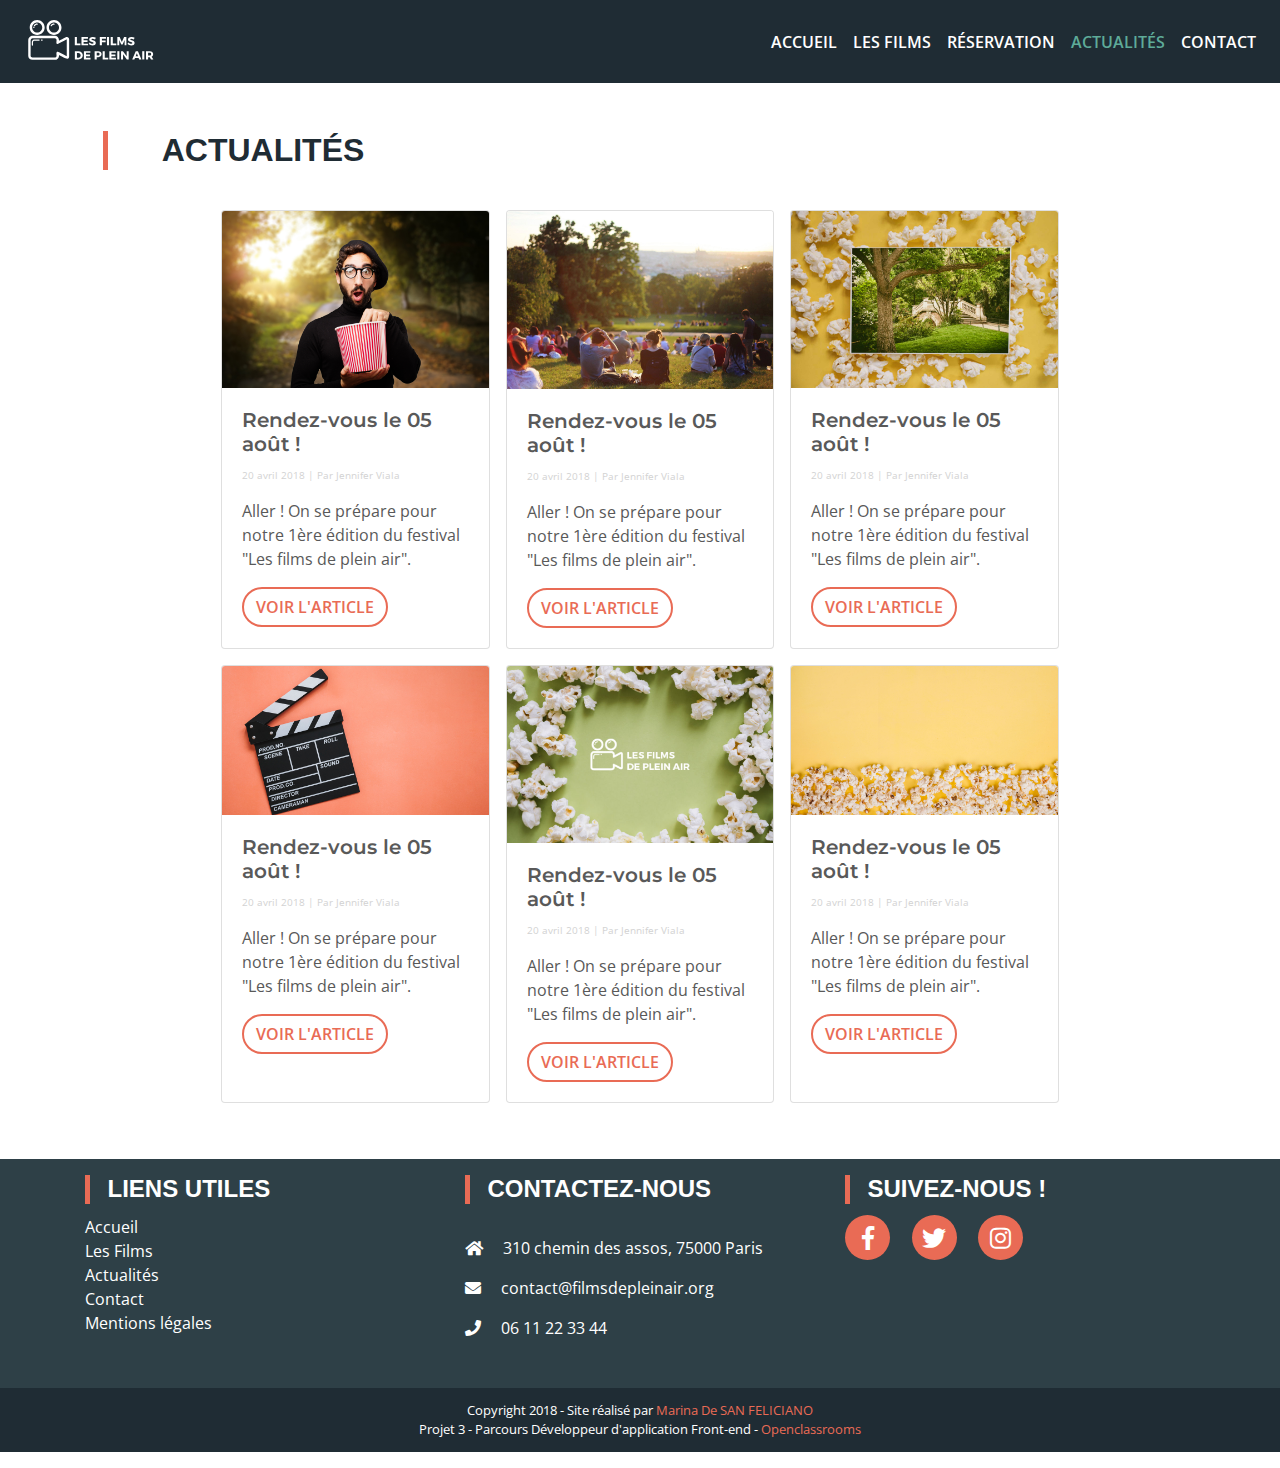
<file: blog.html>
<!DOCTYPE html>
<html>
<head>
	<title>Les films de plein air - Actualités</title>
	<!--Metatags-->
	<meta charset="utf-8">
	<meta name="viewport" content="width=device-width, initial-scale=1, shrink-to-fit=no">
	<meta name="description" content="Festival Les Films de Plein Air, du 05 au 08 août, festival du film consacré au film d'auteurs, à Paris, au Parc Monceau">
	
	<!--Open graph data-->
	<meta property="og:title" content="Festival Les Films de Plein Air"/>
	<meta property="og:type" content="website"/>
	<meta property="og:url" content="http://lesfilmsdepleinair.exiscom.fr/blog.html"/>
	<meta property="og:image" content="http://lesfilmsdepleinair.exiscom.fr/images/OG-festivalFilm.jpg"/>
	<meta property="og:description" content="Festival Les Films de Plein Air, du 05 au 08 août, festival du film consacré au film d'auteurs, à Paris, au Parc Monceau"/>
	
	<!-- Twitter Card data -->
	<meta name="twitter:card" content="summary">
	<meta name="twitter:site" content="@Marina_Exiscom">
	<meta name="twitter:title" content="Festival Les Films de Plein Air">
	<meta name="twitter:description" content="Festival Les Films de Plein Air, du 05 au 08 août, festival du film consacré au film d'auteurs, à Paris, au Parc Monceau">
	<meta name="twitter:creator" content="@Marina_Exiscom">
	<!-- Twitter Summary card images must be at least 200x200px -->
	<meta name="twitter:image" content="http://lesfilmsdepleinair.exiscom.fr/images/twitterSummarycard-festivalFilm.jpg">
	<!--fonts-->
	<link href="https://fonts.googleapis.com/css?family=Montserrat:400,700|Open+Sans:400,600,700" rel="stylesheet">
	<!--CSS-->
	<link rel="stylesheet" href="css/bootstrap.css">
	<!--<link rel="stylesheet" href="css/style.css">-->
	<link rel="stylesheet" href="css/stylescss.css">
	<link rel="stylesheet"  href="webfonts/fontawesome-all.css">
	


</head>
<body>

	<!--00.header-->
	<nav class="navbar sticky-top navbar-expand-lg navbar-dark maNav">
		<a class="navbar-brand" href="index.html">
			<img src="images/LogoLightFestivalFilmPleinAir.svg" width="150"/>
		</a>
		<button class="navbar-toggler" type="button" data-toggle="collapse" data-target="#navbarNavAltMarkup" aria-controls="navbarNavAltMarkup" aria-expanded="false" aria-label="Toggle navigation">
			<span class="navbar-toggler-icon"></span>
		</button>
		<div class="collapse navbar-collapse" id="navbarNavAltMarkup">
			<div class="navbar-nav ml-auto">
			<a class="nav-item nav-link " href="index.html">accueil <span class="sr-only">(current)</span></a>
			<a class="nav-item nav-link" href="films.html">Les Films</a>
			<a class="nav-item nav-link" href="index.html#booking">Réservation</a>
			<a href="blog.html" class="nav-item nav-link navLink active">Actualités</a>
			<a class="nav-item nav-link" href="contact.html">Contact</a>
			</div>
		</div>
	</nav>
	<!--end header-->
    <!--Blog-->
    <section class="container-fluid">
        <div class="container p-5">
            <div class="row">
                <h2>Actualités</h2>
            </div>
            <div class="row  justify-content-center">
                <div class="card m-2 px-0 col-12  col-md-4 col-lg-3" style="width: 18rem;">
                    <img class="card-img-top" src="images/03-actuAside.jpg" alt="Card image cap">
                    <div class="card-body">
                        <h5 class="card-title">Rendez-vous le 05 août !</h5>
                        <p class="infoBlog">20 avril 2018 | Par Jennifer Viala</p>
                        <p class="card-text">Aller ! On se prépare pour notre 1ère édition du festival "Les films de plein air".</p>
                        <a href="rendez-vous-le-05-aout.html" class="btn btn-custom">Voir l'article</a>
                    </div>
                </div>
                <div class="card m-2 px-0 col-12  col-md-4 col-lg-3" style="width: 18rem;">
                    <img class="card-img-top" src="images/01-welcomeAside.jpg" alt="Card image cap">
                    <div class="card-body">
                        <h5 class="card-title">Rendez-vous le 05 août !</h5>
                        <p class="infoBlog">20 avril 2018 | Par Jennifer Viala</p>
                        <p class="card-text">Aller ! On se prépare pour notre 1ère édition du festival "Les films de plein air".</p>
                        <a href="rendez-vous-le-05-aout.html" class="btn btn-custom">Voir l'article</a>
                    </div>
                </div>
                <div class="card m-2 px-0 col-12  col-md-4 col-lg-3" style="width: 18rem;">
                    <img class="card-img-top" src="images/02-parcMonceauAside.jpg" alt="Card image cap">
                    <div class="card-body">
                        <h5 class="card-title">Rendez-vous le 05 août !</h5>
                        <p class="infoBlog">20 avril 2018 | Par Jennifer Viala</p>
                        <p class="card-text">Aller ! On se prépare pour notre 1ère édition du festival "Les films de plein air".</p>
                        <a href="rendez-vous-le-05-aout.html" class="btn btn-custom">Voir l'article</a>
                    </div>
                </div>
                <div class="card m-2 px-0 col-12  col-md-4 col-lg-3" style="width: 18rem;">
                    <img class="card-img-top" src="images/05-resaAside.jpg" alt="Card image cap">
                    <div class="card-body">
                        <h5 class="card-title">Rendez-vous le 05 août !</h5>
                        <p class="infoBlog">20 avril 2018 | Par Jennifer Viala</p>
                        <p class="card-text">Aller ! On se prépare pour notre 1ère édition du festival "Les films de plein air".</p>
                        <a href="rendez-vous-le-05-aout.html" class="btn btn-custom">Voir l'article</a>
                    </div>
                </div>
                <div class="card m-2 px-0 col-12  col-md-4 col-lg-3" style="width: 18rem;">
                    <img class="card-img-top" src="images/BanContact.jpg" alt="Card image cap">
                    <div class="card-body">
                        <h5 class="card-title">Rendez-vous le 05 août !</h5>
                        <p class="infoBlog">20 avril 2018 | Par Jennifer Viala</p>
                        <p class="card-text">Aller ! On se prépare pour notre 1ère édition du festival "Les films de plein air".</p>
                        <a href="rendez-vous-le-05-aout.html" class="btn btn-custom">Voir l'article</a>
                    </div>
                </div>
                <div class="card m-2 px-0 col-12  col-md-4 col-lg-3" style="width: 18rem;">
                    <img class="card-img-top" src="images/04-filmsBkg.jpg" alt="Card image cap">
                    <div class="card-body">
                        <h5 class="card-title">Rendez-vous le 05 août !</h5>
                        <p class="infoBlog">20 avril 2018 | Par Jennifer Viala</p>
                        <p class="card-text">Aller ! On se prépare pour notre 1ère édition du festival "Les films de plein air".</p>
                        <a href="rendez-vous-le-05-aout.html" class="btn btn-custom">Voir l'article</a>
                    </div>
                </div>
                

            </div>
        </div>
    </section>
    <!--end Blog-->
	<!--07.footer-->
	<footer class="container-fluid footer">
		<div class="container py-3">
			<div class="row">
				<div class="col-12 col-md-4">
					<h2>Liens utiles</h2>
					<div class="footerLinks">
						<a href="index.html">Accueil</a>
						<a href="films.html">Les Films</a>
						<a href="blog.html">Actualités</a>
						<a href="contact.html">Contact</a>
						<a href="mentions-legales.html">Mentions légales</a>
					</div>
				</div>
				<div class="col-12 col-md-4 address">
					<h2>Contactez-nous</h2>
					<div class="contactIcons mb-3">
						<p><span class="pr-3"><i class="fas fa-home"></i></span> 310 chemin des assos, 75000 Paris</p>
						<p><span class="pr-3"><i class="fas fa-envelope"></i></span> contact@filmsdepleinair.org</p>
						<p><span class="pr-3"><i class="fas fa-phone"></i></span> 06 11 22 33 44</p>
					</div>
				</div>
				<div class="col-12 col-md-4 social">
					<h2>Suivez-nous !</h2>
					<div class="socialicons">
						<a href="#"><i class="fab fa-facebook-f"></i></a>
						<a href="#"><i class="fab fa-twitter"></i></a>
						<a href="#"><i class="fab fa-instagram"></i></a>
					</div>
				</div>
			</div>	
		</div>
		<div class="socketBkg ">
			<div class="socket text-center">
				<p>Copyright 2018 - Site réalisé par <a href="https://www.exiscom.fr/"target="_blank">Marina De SAN FELICIANO</a><br>
					Projet 3 - Parcours Développeur d'application Front-end - <a href="https://openclassrooms.com/paths/developpeur-se-d-application-frontend" target="_blank">Openclassrooms</a></p>
			</div>
		</div>
	</footer>
	<!--end footer-->

	<!--Scroll to top button-->
	<button onclick="topFunction()" id="myBtn" title="Go to top"><i class="fas fa-chevron-up"></i></button>
	<!--End Scroll to top button-->

    <!-- Optional JavaScript -->
	<!-- jQuery first, then Popper.js, then Bootstrap JS -->
	<script src="https://code.jquery.com/jquery-3.2.1.slim.min.js" integrity="sha384-KJ3o2DKtIkvYIK3UENzmM7KCkRr/rE9/Qpg6aAZGJwFDMVNA/GpGFF93hXpG5KkN" crossorigin="anonymous"></script>
	<script src="https://cdnjs.cloudflare.com/ajax/libs/popper.js/1.12.9/umd/popper.min.js" integrity="sha384-ApNbgh9B+Y1QKtv3Rn7W3mgPxhU9K/ScQsAP7hUibX39j7fakFPskvXusvfa0b4Q" crossorigin="anonymous"></script>
	<script src="https://maxcdn.bootstrapcdn.com/bootstrap/4.0.0/js/bootstrap.min.js" integrity="sha384-JZR6Spejh4U02d8jOt6vLEHfe/JQGiRRSQQxSfFWpi1MquVdAyjUar5+76PVCmYl" crossorigin="anonymous"></script>
	<script src="js/main.js"></script>	
</body>
</html>
</file>
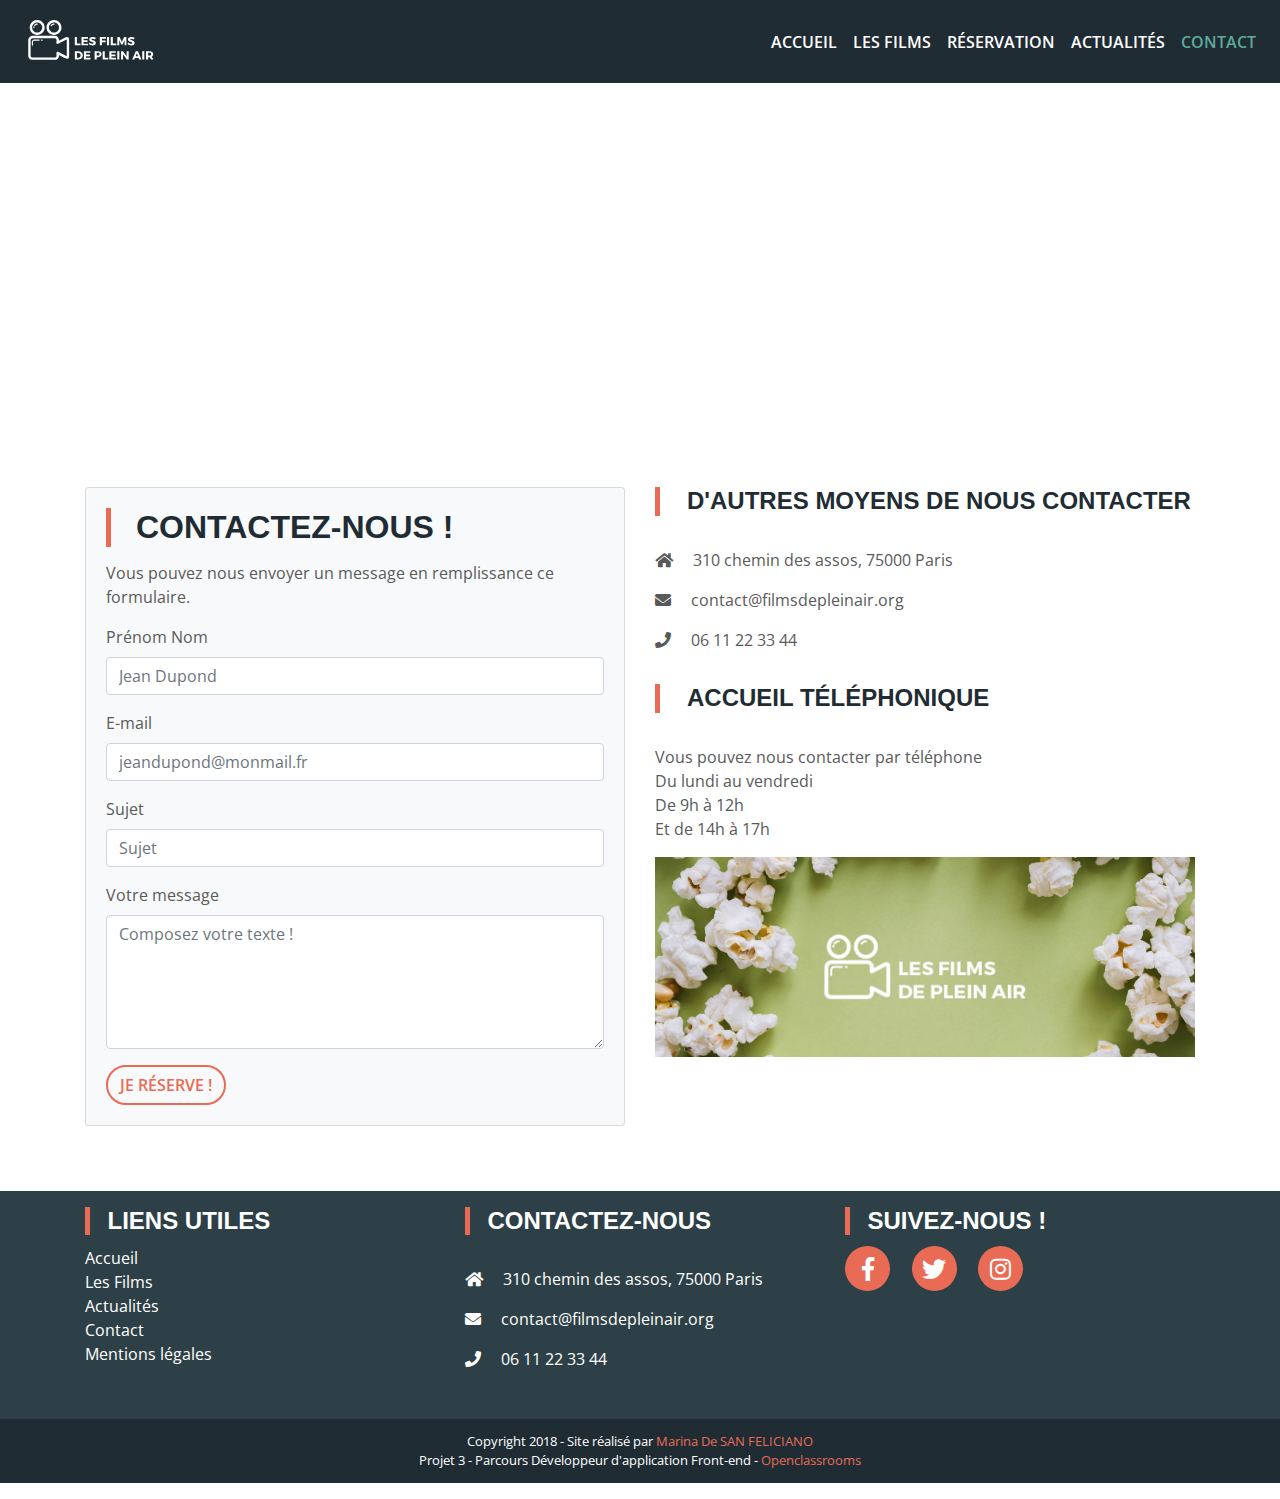
<file: contact.html>
<!DOCTYPE html>
<html>
<head>
	<title>Les films de plein air - Contact</title>
	<!--Metatags-->
	<meta charset="utf-8">
	<meta name="viewport" content="width=device-width, initial-scale=1, shrink-to-fit=no">
	<meta name="description" content="Festival Les Films de Plein Air, du 05 au 08 août, festival du film consacré au film d'auteurs, à Paris, au Parc Monceau">
	
	<!--Open graph data-->
	<meta property="og:title" content="Festival Les Films de Plein Air"/>
	<meta property="og:type" content="website"/>
	<meta property="og:url" content="http://lesfilmsdepleinair.exiscom.fr/contact.html"/>
	<meta property="og:image" content="http://lesfilmsdepleinair.exiscom.fr/images/OG-festivalFilm.jpg"/>
	<meta property="og:description" content="Festival Les Films de Plein Air, du 05 au 08 août, festival du film consacré au film d'auteurs, à Paris, au Parc Monceau"/>
	
	<!-- Twitter Card data -->
	<meta name="twitter:card" content="summary">
	<meta name="twitter:site" content="@Marina_Exiscom">
	<meta name="twitter:title" content="Festival Les Films de Plein Air">
	<meta name="twitter:description" content="Festival Les Films de Plein Air, du 05 au 08 août, festival du film consacré au film d'auteurs, à Paris, au Parc Monceau">
	<meta name="twitter:creator" content="@Marina_Exiscom">
	<!-- Twitter Summary card images must be at least 200x200px -->
	<meta name="twitter:image" content="http://lesfilmsdepleinair.exiscom.fr/images/twitterSummarycard-festivalFilm.jpg">


	<!--fonts-->
	<link href="https://fonts.googleapis.com/css?family=Montserrat:400,700|Open+Sans:400,600,700" rel="stylesheet">
	<!--CSS-->
	<link rel="stylesheet" href="css/bootstrap.css">
	<!--<link rel="stylesheet" href="css/style.css">-->
	<link rel="stylesheet" href="css/stylescss.css">
	<link rel="stylesheet"  href="webfonts/fontawesome-all.css">
	


</head>
<body>

	<!--00.header-->
	<nav class="navbar sticky-top navbar-expand-lg navbar-dark maNav">
		<a class="navbar-brand" href="index.html">
			<img src="images/LogoLightFestivalFilmPleinAir.svg" width="150"/>
		</a>
		<button class="navbar-toggler" type="button" data-toggle="collapse" data-target="#navbarNavAltMarkup" aria-controls="navbarNavAltMarkup" aria-expanded="false" aria-label="Toggle navigation">
			<span class="navbar-toggler-icon"></span>
		</button>
		<div class="collapse navbar-collapse" id="navbarNavAltMarkup">
			<div class="navbar-nav ml-auto">
			<a class="nav-item nav-link " href="index.html">accueil <span class="sr-only">(current)</span></a>
			<a class="nav-item nav-link" href="films.html">Les Films</a>
			<a class="nav-item nav-link" href="index.html#booking">Réservation</a>
			<a href="blog.html" class="nav-item nav-link navLink">Actualités</a>
			<a class="nav-item nav-link active" href="#">Contact</a>
			</div>
		</div>
	</nav>
	<!--end header-->
	<!--Map-->
	<section class="container-fluid">
			<iframe src="https://www.google.com/maps/embed?pb=!1m18!1m12!1m3!1d2623.8737382034988!2d2.306766315745137!3d48.87968347928957!2m3!1f0!2f0!3f0!3m2!1i1024!2i768!4f13.1!3m3!1m2!1s0x47e66fbe98f714c3%3A0xe62425fddeddc402!2sParc+Monceau!5e0!3m2!1sfr!2sfr!4v1524489741406" width="100%" height="350" frameborder="0" style="border:0" allowfullscreen></iframe>
	</section>
	<section class="container-fluid contactPage">
		<div class="container py-5">
			<div class="row">
				<div class="col-sm-12 col-md-6">
					<div class="card bg-light cardForm">
						<div class="card-body">
							<h2>Contactez-nous !</h2>
							<p>Vous pouvez nous envoyer un message en remplissance ce formulaire.</p>
							<form class="needs-validation" novalidate id="contactValidation">
								<div class="form-group">
									<label for="nom">Prénom Nom</label>
									<input class="form-control" required type="text" name="nom" id="nom" placeholder="Jean Dupond" />
									<div class="invalid-tooltip">
										Merci de renseigner vos prénom et nom.
									</div>
								</div>
								<div class="form-group">
									<label for="mail">E-mail</label>
									<input class="form-control" required type="email" name="mail" id="mail" placeholder="jeandupond@monmail.fr" />
									<div class="invalid-tooltip">
										Merci de renseigner votre e-mail.
									</div>
								</div>
								<div class="form-group">
									<label for="sujet">Sujet</label>
									<input class="form-control" required type="text" name="sujet" id="sujet" placeholder="Sujet" />
									<div class="invalid-tooltip">
										Merci de renseigner le sujet.
									</div>
								</div>
								<div class="form-group">
									<label for="message">Votre message</label>
									<textarea class="form-control" required name="message" id="message" rows="5" cols="50" placeholder="Composez votre texte !"></textarea>
									<div class="invalid-tooltip">
										Merci de rédiger votre message.
									</div>
								</div>
								<button type="submit" class="btn btn-custom">Je réserve !</button>
							</form>
						</div>
					</div>
				</div>
				<div class="col-sm-12 col-md-6 address">
					<h2>D'autres moyens de nous contacter</h2>
					<div class="contactIcons mb-3">
						<p><span class="pr-3"><i class="fas fa-home"></i></span> 310 chemin des assos, 75000 Paris</p>
						<p><span class="pr-3"><i class="fas fa-envelope"></i></span> contact@filmsdepleinair.org</p>
						<p><span class="pr-3"><i class="fas fa-phone"></i></span> 06 11 22 33 44</p>
					</div>
					<h2>Accueil téléphonique</h2>
					<p>
						Vous pouvez nous contacter par téléphone<br>
						Du lundi au vendredi<br>
						De 9h à 12h<br>
						Et de 14h à 17h
					</p>
					<div class="banContact"><img src="images/BanContact.jpg" alt="Festival film de plein air"></div>
				</div>
			</div>
		</div>
	</section>
	
	

	<!--07.footer-->
	<footer class="container-fluid footer">
		<div class="container py-3">
			<div class="row">
				<div class="col-12 col-md-4">
					<h2>Liens utiles</h2>
					<div class="footerLinks">
						<a href="index.html">Accueil</a>
						<a href="films.html">Les Films</a>
						<a href="blog.html">Actualités</a>
						<a href="contact.html">Contact</a>
						<a href="mentions-legales.html">Mentions légales</a>
					</div>
				</div>
				<div class="col-12 col-md-4 address">
					<h2>Contactez-nous</h2>
					<div class="contactIcons mb-3">
						<p><span class="pr-3"><i class="fas fa-home"></i></span> 310 chemin des assos, 75000 Paris</p>
						<p><span class="pr-3"><i class="fas fa-envelope"></i></span> contact@filmsdepleinair.org</p>
						<p><span class="pr-3"><i class="fas fa-phone"></i></span> 06 11 22 33 44</p>
					</div>
				</div>
				<div class="col-12 col-md-4 social">
					<h2>Suivez-nous !</h2>
					<div class="socialicons">
						<a href="#"><i class="fab fa-facebook-f"></i></a>
						<a href="#"><i class="fab fa-twitter"></i></a>
						<a href="#"><i class="fab fa-instagram"></i></a>
					</div>
				</div>
			</div>	
		</div>
		<div class="socketBkg ">
			<div class="socket text-center">
				<p>Copyright 2018 - Site réalisé par <a href="https://www.exiscom.fr/"target="_blank">Marina De SAN FELICIANO</a><br>
					Projet 3 - Parcours Développeur d'application Front-end - <a href="https://openclassrooms.com/paths/developpeur-se-d-application-frontend" target="_blank">Openclassrooms</a></p>
			</div>
		</div>
	</footer>
	<!--end footer-->

	<!--Scroll to top button-->
	<button onclick="topFunction()" id="myBtn" title="Go to top"><i class="fas fa-chevron-up"></i></button>
	<!--End Scroll to top button-->

    <!-- Optional JavaScript -->
	<!-- jQuery first, then Popper.js, then Bootstrap JS -->
	<script src="https://code.jquery.com/jquery-3.2.1.slim.min.js" integrity="sha384-KJ3o2DKtIkvYIK3UENzmM7KCkRr/rE9/Qpg6aAZGJwFDMVNA/GpGFF93hXpG5KkN" crossorigin="anonymous"></script>
	<script src="https://cdnjs.cloudflare.com/ajax/libs/popper.js/1.12.9/umd/popper.min.js" integrity="sha384-ApNbgh9B+Y1QKtv3Rn7W3mgPxhU9K/ScQsAP7hUibX39j7fakFPskvXusvfa0b4Q" crossorigin="anonymous"></script>
	<script src="https://maxcdn.bootstrapcdn.com/bootstrap/4.0.0/js/bootstrap.min.js" integrity="sha384-JZR6Spejh4U02d8jOt6vLEHfe/JQGiRRSQQxSfFWpi1MquVdAyjUar5+76PVCmYl" crossorigin="anonymous"></script>
	<script src="js/main.js"></script>	
</body>
</html>
</file>
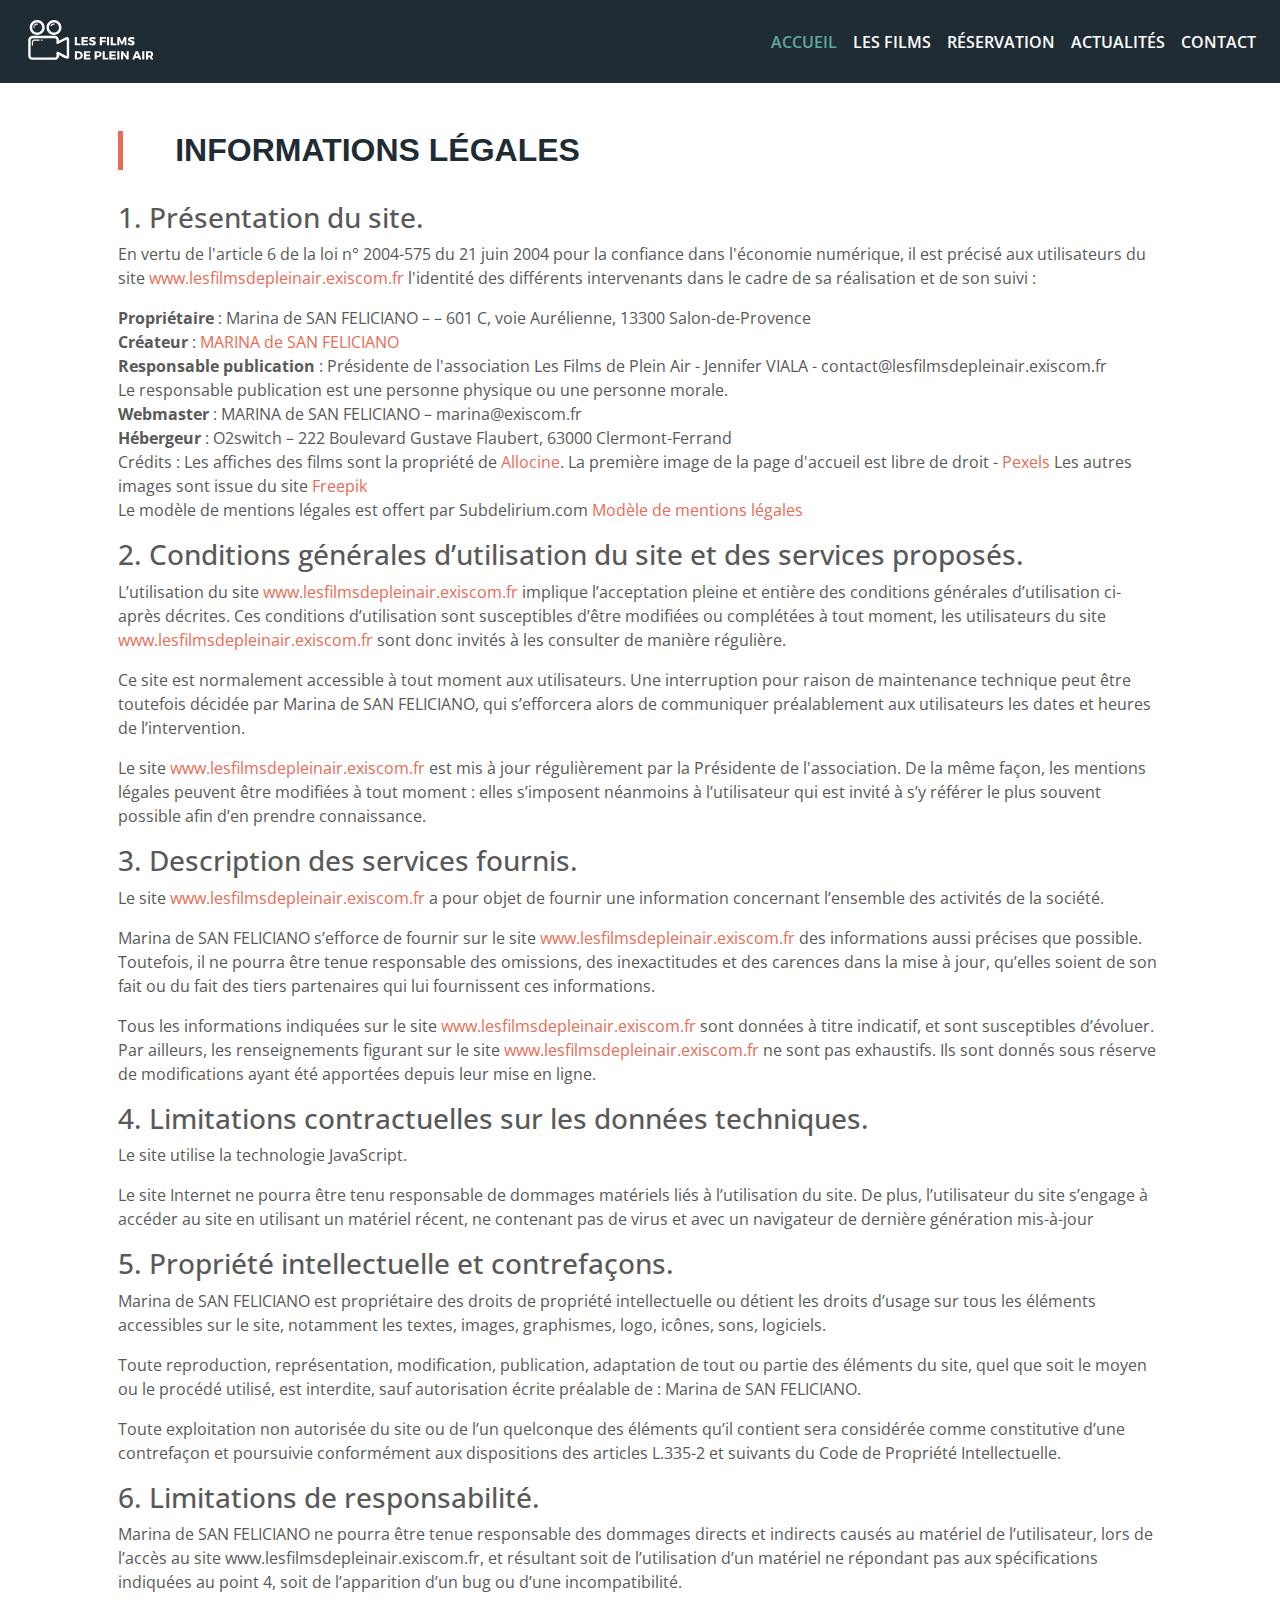
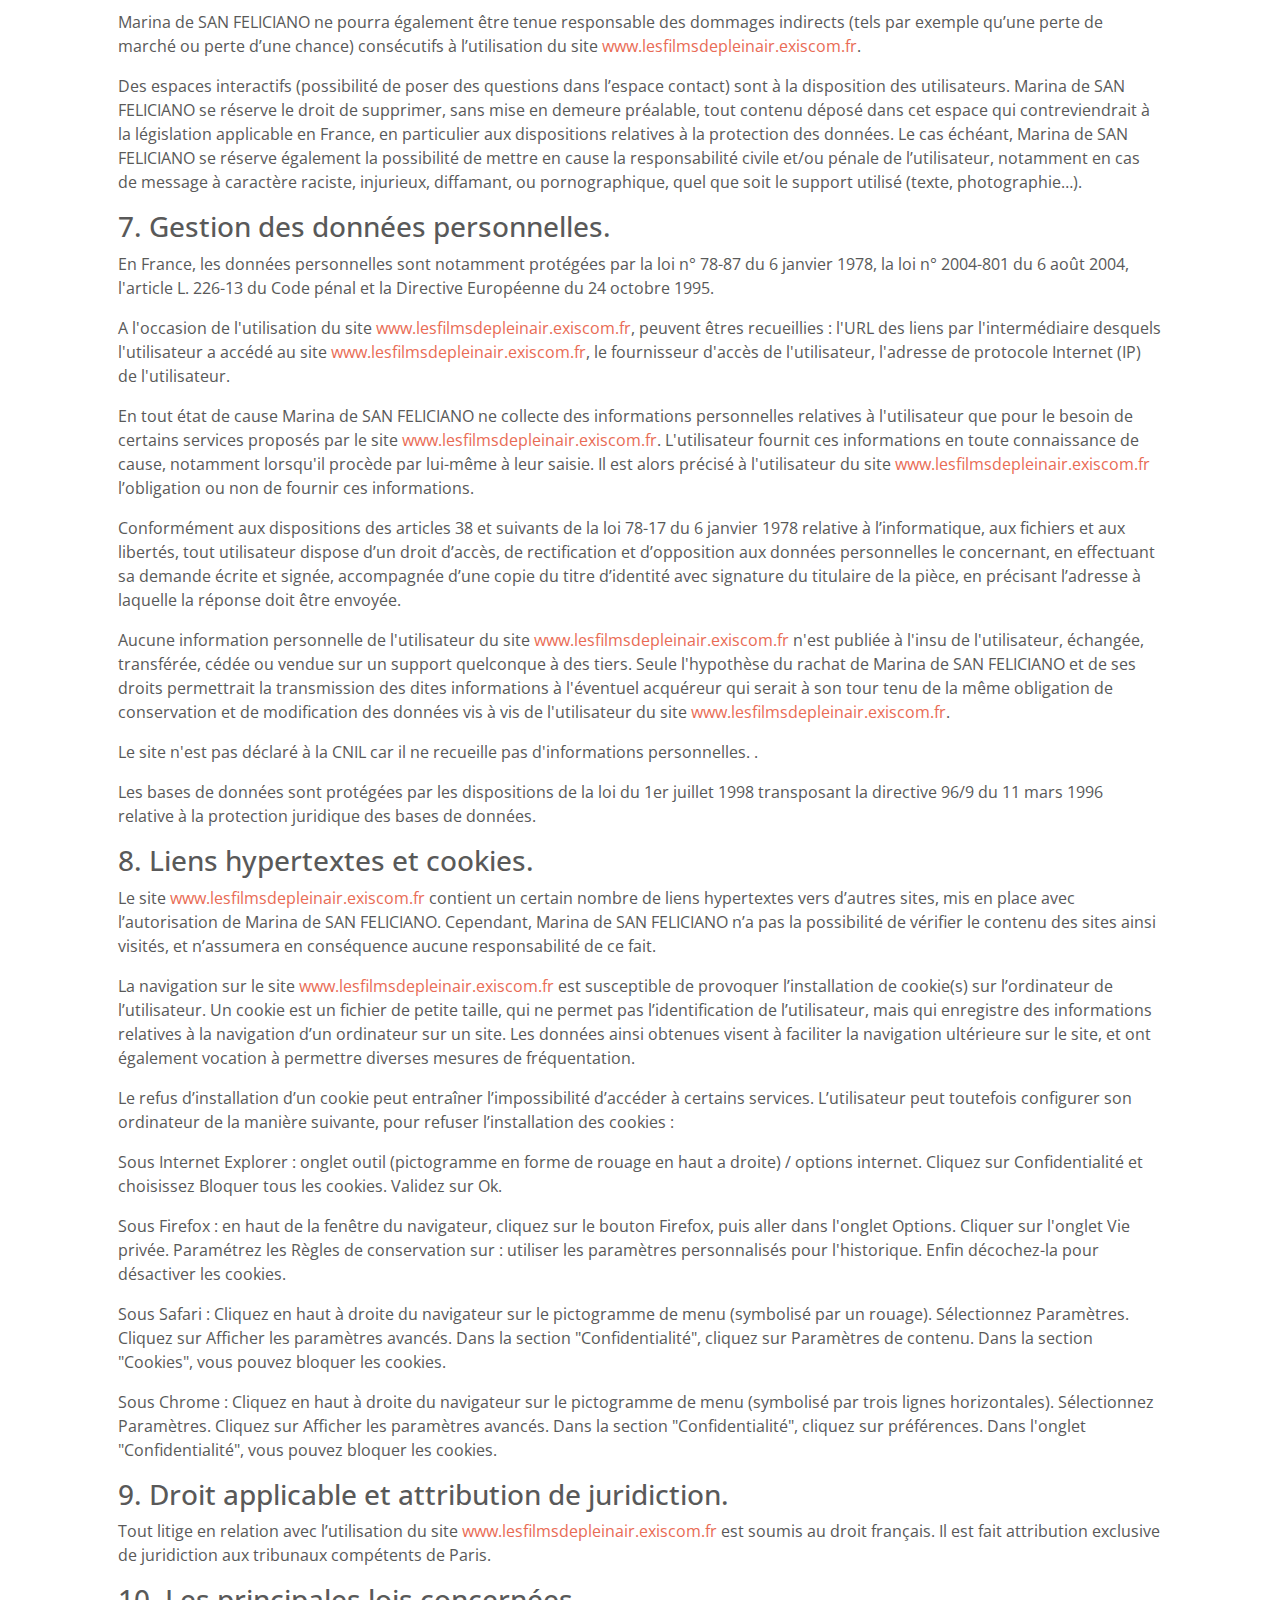
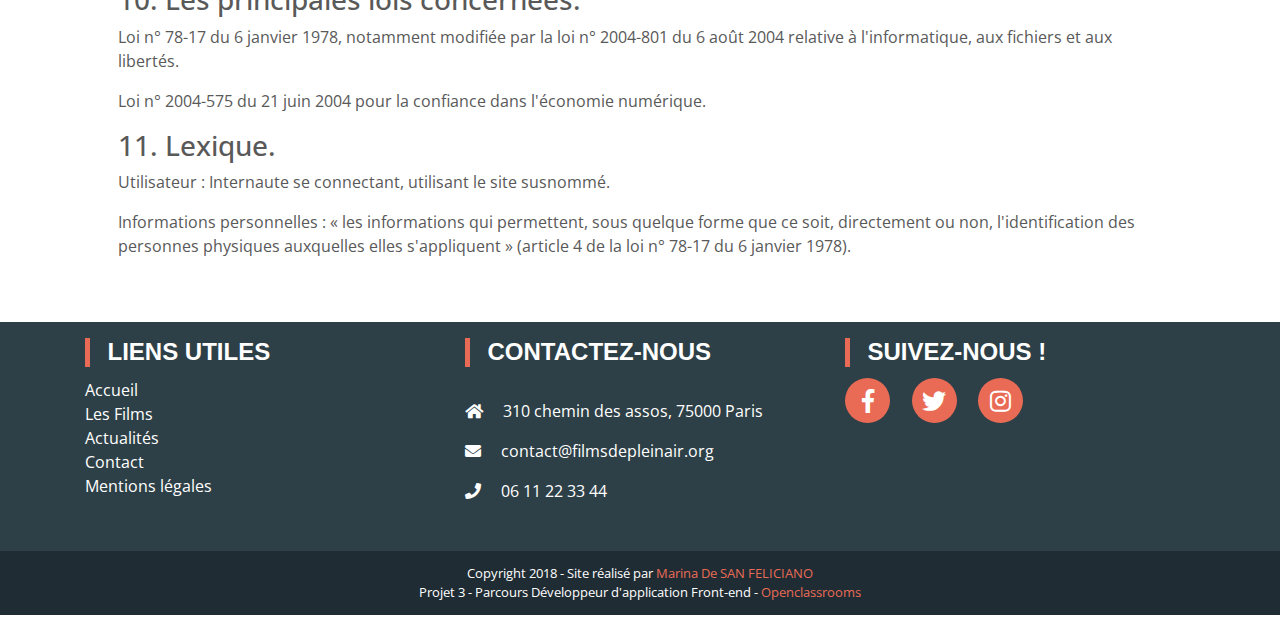
<file: mentions-legales.html>
<!DOCTYPE html>
<html>
<head>
	<title>Les films de plein air - Contact</title>
	<meta charset="utf-8">
	<meta name="viewport" content="width=device-width, initial-scale=1, shrink-to-fit=no">
	<!--fonts-->
	<link href="https://fonts.googleapis.com/css?family=Montserrat:400,700|Open+Sans:400,600,700" rel="stylesheet">
	<!--CSS-->
	<link rel="stylesheet" href="css/bootstrap.css">
	<!--<link rel="stylesheet" href="css/style.css">-->
	<link rel="stylesheet" href="css/stylescss.css">
	<link rel="stylesheet"  href="webfonts/fontawesome-all.css">
	


</head>
<body>

	<!--00.header-->
	<nav class="navbar sticky-top navbar-expand-lg navbar-dark maNav">
		<a class="navbar-brand" href="#">
			<img src="images/LogoLightFestivalFilmPleinAir.svg" width="150"/>
		</a>
		<button class="navbar-toggler" type="button" data-toggle="collapse" data-target="#navbarNavAltMarkup" aria-controls="navbarNavAltMarkup" aria-expanded="false" aria-label="Toggle navigation">
			<span class="navbar-toggler-icon"></span>
		</button>
		<div class="collapse navbar-collapse" id="navbarNavAltMarkup">
			<div class="navbar-nav ml-auto">
			<a class="nav-item nav-link active" href="#">accueil <span class="sr-only">(current)</span></a>
			<a class="nav-item nav-link" href="films.html">Les Films</a>
			<a class="nav-item nav-link navLink" href="#booking">Réservation</a>
			<a href="blog.html" class="nav-item nav-link navLink">Actualités</a>
			<a class="nav-item nav-link" href="contact.html">Contact</a>
			</div>
		</div>
	</nav>
	<!--end header-->
    
    <!--Mentions Legales-->
    <section class="container-fluid">
        <div class="container p-5">
            <h2>Informations légales</h2>
            <h3>1. Présentation du site.</h3>
            <p>En vertu de l'article 6 de la loi n° 2004-575 du 21 juin 2004 pour la confiance dans l'économie numérique, il est précisé aux utilisateurs du site <a href="http://www.lesfilmsdepleinair.exiscom.fr/">www.lesfilmsdepleinair.exiscom.fr</a> l'identité des différents intervenants dans le cadre de sa réalisation et de son suivi :</p>
            <p><strong>Propriétaire</strong> : Marina de SAN FELICIANO –  – 601 C, voie Aurélienne, 13300 Salon-de-Provence<br />
            <strong>Créateur</strong>  : <a href="www.exiscom.fr">MARINA de SAN FELICIANO</a><br />
            <strong>Responsable publication</strong> : Présidente de l'association Les Films de Plein Air - Jennifer VIALA - contact@lesfilmsdepleinair.exiscom.fr<br />
            Le responsable publication est une personne physique ou une personne morale.<br />
            <strong>Webmaster</strong> : MARINA de SAN FELICIANO – marina@exiscom.fr<br />
            <strong>Hébergeur</strong> : O2switch – 222 Boulevard Gustave Flaubert, 63000 Clermont-Ferrand<br />
            Crédits : Les affiches des films sont la propriété de <a href="http://www.allocine.fr/">Allocine</a>.
            La première image de la page d'accueil est libre de droit - <a href="https://www.pexels.com/photo/group-of-people-enjoying-music-concert-325521/">Pexels</a>
            Les autres images sont issue du site <a href="https://fr.freepik.com/">Freepik</a> <br />
            Le modèle de mentions légales est offert par Subdelirium.com <a target="_blank" href="https://www.subdelirium.com/generateur-de-mentions-legales/" alt="Modèle de mentions légales">Modèle de mentions légales</a></p>
            
            <h3>2. Conditions générales d’utilisation du site et des services proposés.</h3>
            <p>L’utilisation du site <a href="http://www.lesfilmsdepleinair.exiscom.fr/">www.lesfilmsdepleinair.exiscom.fr</a> implique l’acceptation pleine et entière des conditions générales d’utilisation ci-après décrites. Ces conditions d’utilisation sont susceptibles d’être modifiées ou complétées à tout moment, les utilisateurs du site <a href="http://www.lesfilmsdepleinair.exiscom.fr/">www.lesfilmsdepleinair.exiscom.fr</a> sont donc invités à les consulter de manière régulière.</p>
            <p>Ce site est normalement accessible à tout moment aux utilisateurs. Une interruption pour raison de maintenance technique peut être toutefois décidée par Marina de SAN FELICIANO, qui s’efforcera alors de communiquer préalablement aux utilisateurs les dates et heures de l’intervention.</p>
            <p>Le site <a href="http://www.lesfilmsdepleinair.exiscom.fr/">www.lesfilmsdepleinair.exiscom.fr</a> est mis à jour régulièrement par la Présidente de l'association. De la même façon, les mentions légales peuvent être modifiées à tout moment : elles s’imposent néanmoins à l’utilisateur qui est invité à s’y référer le plus souvent possible afin d’en prendre connaissance.</p>
            <h3>3. Description des services fournis.</h3>
            <p>Le site <a href="http://www.lesfilmsdepleinair.exiscom.fr/">www.lesfilmsdepleinair.exiscom.fr</a> a pour objet de fournir une information concernant l’ensemble des activités de la société.</p>
            <p>Marina de SAN FELICIANO s’efforce de fournir sur le site <a href="http://www.lesfilmsdepleinair.exiscom.fr/">www.lesfilmsdepleinair.exiscom.fr</a> des informations aussi précises que possible. Toutefois, il ne pourra être tenue responsable des omissions, des inexactitudes et des carences dans la mise à jour, qu’elles soient de son fait ou du fait des tiers partenaires qui lui fournissent ces informations.</p>
            <p>Tous les informations indiquées sur le site <a href="http://www.lesfilmsdepleinair.exiscom.fr/">www.lesfilmsdepleinair.exiscom.fr</a> sont données à titre indicatif, et sont susceptibles d’évoluer. Par ailleurs, les renseignements figurant sur le site <a href="http://www.lesfilmsdepleinair.exiscom.fr/">www.lesfilmsdepleinair.exiscom.fr</a> ne sont pas exhaustifs. Ils sont donnés sous réserve de modifications ayant été apportées depuis leur mise en ligne.</p>
            <h3>4. Limitations contractuelles sur les données techniques.</h3>
            <p>Le site utilise la technologie JavaScript.</p>
            <p>Le site Internet ne pourra être tenu responsable de dommages matériels liés à l’utilisation du site. De plus, l’utilisateur du site s’engage à accéder au site en utilisant un matériel récent, ne contenant pas de virus et avec un navigateur de dernière génération mis-à-jour</p>
            <h3>5. Propriété intellectuelle et contrefaçons.</h3>
            <p>Marina de SAN FELICIANO est propriétaire des droits de propriété intellectuelle ou détient les droits d’usage sur tous les éléments accessibles sur le site, notamment les textes, images, graphismes, logo, icônes, sons, logiciels.</p>
            <p>Toute reproduction, représentation, modification, publication, adaptation de tout ou partie des éléments du site, quel que soit le moyen ou le procédé utilisé, est interdite, sauf autorisation écrite préalable de : Marina de SAN FELICIANO.</p>
            <p>Toute exploitation non autorisée du site ou de l’un quelconque des éléments qu’il contient sera considérée comme constitutive d’une contrefaçon et poursuivie conformément aux dispositions des articles L.335-2 et suivants du Code de Propriété Intellectuelle.</p>
            <h3>6. Limitations de responsabilité.</h3>
            <p>Marina de SAN FELICIANO ne pourra être tenue responsable des dommages directs et indirects causés au matériel de l’utilisateur, lors de l’accès au site www.lesfilmsdepleinair.exiscom.fr, et résultant soit de l’utilisation d’un matériel ne répondant pas aux spécifications indiquées au point 4, soit de l’apparition d’un bug ou d’une incompatibilité.</p>
            <p>Marina de SAN FELICIANO ne pourra également être tenue responsable des dommages indirects (tels par exemple qu’une perte de marché ou perte d’une chance) consécutifs à l’utilisation du site <a href="http://www.lesfilmsdepleinair.exiscom.fr/">www.lesfilmsdepleinair.exiscom.fr</a>.</p>
            <p>Des espaces interactifs (possibilité de poser des questions dans l’espace contact) sont à la disposition des utilisateurs. Marina de SAN FELICIANO se réserve le droit de supprimer, sans mise en demeure préalable, tout contenu déposé dans cet espace qui contreviendrait à la législation applicable en France, en particulier aux dispositions relatives à la protection des données. Le cas échéant, Marina de SAN FELICIANO se réserve également la possibilité de mettre en cause la responsabilité civile et/ou pénale de l’utilisateur, notamment en cas de message à caractère raciste, injurieux, diffamant, ou pornographique, quel que soit le support utilisé (texte, photographie…).</p>
            <h3>7. Gestion des données personnelles.</h3>
            <p>En France, les données personnelles sont notamment protégées par la loi n° 78-87 du 6 janvier 1978, la loi n° 2004-801 du 6 août 2004, l'article L. 226-13 du Code pénal et la Directive Européenne du 24 octobre 1995.</p>
            <p>A l'occasion de l'utilisation du site <a href="http://www.lesfilmsdepleinair.exiscom.fr/">www.lesfilmsdepleinair.exiscom.fr</a>, peuvent êtres recueillies : l'URL des liens par l'intermédiaire desquels l'utilisateur a accédé au site <a href="http://www.lesfilmsdepleinair.exiscom.fr/">www.lesfilmsdepleinair.exiscom.fr</a>, le fournisseur d'accès de l'utilisateur, l'adresse de protocole Internet (IP) de l'utilisateur.</p>
            <p> En tout état de cause Marina de SAN FELICIANO ne collecte des informations personnelles relatives à l'utilisateur que pour le besoin de certains services proposés par le site <a href="http://www.lesfilmsdepleinair.exiscom.fr/">www.lesfilmsdepleinair.exiscom.fr</a>. L'utilisateur fournit ces informations en toute connaissance de cause, notamment lorsqu'il procède par lui-même à leur saisie. Il est alors précisé à l'utilisateur du site <a href="http://www.lesfilmsdepleinair.exiscom.fr/">www.lesfilmsdepleinair.exiscom.fr</a> l’obligation ou non de fournir ces informations.</p>
            <p>Conformément aux dispositions des articles 38 et suivants de la loi 78-17 du 6 janvier 1978 relative à l’informatique, aux fichiers et aux libertés, tout utilisateur dispose d’un droit d’accès, de rectification et d’opposition aux données personnelles le concernant, en effectuant sa demande écrite et signée, accompagnée d’une copie du titre d’identité avec signature du titulaire de la pièce, en précisant l’adresse à laquelle la réponse doit être envoyée.</p>
            <p>Aucune information personnelle de l'utilisateur du site <a href="http://www.lesfilmsdepleinair.exiscom.fr/">www.lesfilmsdepleinair.exiscom.fr</a> n'est publiée à l'insu de l'utilisateur, échangée, transférée, cédée ou vendue sur un support quelconque à des tiers. Seule l'hypothèse du rachat de Marina de SAN FELICIANO et de ses droits permettrait la transmission des dites informations à l'éventuel acquéreur qui serait à son tour tenu de la même obligation de conservation et de modification des données vis à vis de l'utilisateur du site <a href="http://www.lesfilmsdepleinair.exiscom.fr/">www.lesfilmsdepleinair.exiscom.fr</a>.</p>
            <p>Le site n'est pas déclaré à la CNIL car il ne recueille pas d'informations personnelles. .</p>
            <p>Les bases de données sont protégées par les dispositions de la loi du 1er juillet 1998 transposant la directive 96/9 du 11 mars 1996 relative à la protection juridique des bases de données.</p>
            <h3>8. Liens hypertextes et cookies.</h3>
            <p>Le site <a href="http://www.lesfilmsdepleinair.exiscom.fr/">www.lesfilmsdepleinair.exiscom.fr</a> contient un certain nombre de liens hypertextes vers d’autres sites, mis en place avec l’autorisation de Marina de SAN FELICIANO. Cependant, Marina de SAN FELICIANO n’a pas la possibilité de vérifier le contenu des sites ainsi visités, et n’assumera en conséquence aucune responsabilité de ce fait.</p>
            <p>La navigation sur le site <a href="http://www.lesfilmsdepleinair.exiscom.fr/">www.lesfilmsdepleinair.exiscom.fr</a> est susceptible de provoquer l’installation de cookie(s) sur l’ordinateur de l’utilisateur. Un cookie est un fichier de petite taille, qui ne permet pas l’identification de l’utilisateur, mais qui enregistre des informations relatives à la navigation d’un ordinateur sur un site. Les données ainsi obtenues visent à faciliter la navigation ultérieure sur le site, et ont également vocation à permettre diverses mesures de fréquentation.</p>
            <p>Le refus d’installation d’un cookie peut entraîner l’impossibilité d’accéder à certains services. L’utilisateur peut toutefois configurer son ordinateur de la manière suivante, pour refuser l’installation des cookies :</p>
            <p>Sous Internet Explorer : onglet outil (pictogramme en forme de rouage en haut a droite) / options internet. Cliquez sur Confidentialité et choisissez Bloquer tous les cookies. Validez sur Ok.</p>
            <p>Sous Firefox : en haut de la fenêtre du navigateur, cliquez sur le bouton Firefox, puis aller dans l'onglet Options. Cliquer sur l'onglet Vie privée.
                Paramétrez les Règles de conservation sur :  utiliser les paramètres personnalisés pour l'historique. Enfin décochez-la pour  désactiver les cookies.</p>
            <p>Sous Safari : Cliquez en haut à droite du navigateur sur le pictogramme de menu (symbolisé par un rouage). Sélectionnez Paramètres. Cliquez sur Afficher les paramètres avancés. Dans la section "Confidentialité", cliquez sur Paramètres de contenu. Dans la section "Cookies", vous pouvez bloquer les cookies.</p>
            <p>Sous Chrome : Cliquez en haut à droite du navigateur sur le pictogramme de menu (symbolisé par trois lignes horizontales). Sélectionnez Paramètres. Cliquez sur Afficher les paramètres avancés. Dans la section "Confidentialité", cliquez sur préférences.  Dans l'onglet "Confidentialité", vous pouvez bloquer les cookies.</p>
            
            <h3>9. Droit applicable et attribution de juridiction.</h3>
            <p>Tout litige en relation avec l’utilisation du site <a href="http://www.lesfilmsdepleinair.exiscom.fr/">www.lesfilmsdepleinair.exiscom.fr</a> est soumis au droit français. Il est fait attribution exclusive de juridiction aux tribunaux compétents de Paris.</p>
            <h3>10. Les principales lois concernées.</h3>
            <p>Loi n° 78-17 du 6 janvier 1978, notamment modifiée par la loi n° 2004-801 du 6 août 2004 relative à l'informatique, aux fichiers et aux libertés.</p>
            <p> Loi n° 2004-575 du 21 juin 2004 pour la confiance dans l'économie numérique.</p>
            <h3>11. Lexique.</h3>
            <p>Utilisateur : Internaute se connectant, utilisant le site susnommé.</p>
            <p>Informations personnelles : « les informations qui permettent, sous quelque forme que ce soit, directement ou non, l'identification des personnes physiques auxquelles elles s'appliquent » (article 4 de la loi n° 78-17 du 6 janvier 1978).</p>
        </div>
    </section>
	<!--07.footer-->
    <footer class="container-fluid footer">
			<div class="container py-3">
				<div class="row">
					<div class="col-12 col-md-4">
						<h2>Liens utiles</h2>
						<div class="footerLinks">
							<a href="index.html">Accueil</a>
							<a href="films.html">Les Films</a>
							<a href="blog.html">Actualités</a>
							<a href="contact.html">Contact</a>
							<a href="mentions-legales.html">Mentions légales</a>
						</div>
					</div>
					<div class="col-12 col-md-4 address">
						<h2>Contactez-nous</h2>
						<div class="contactIcons mb-3">
							<p><span class="pr-3"><i class="fas fa-home"></i></span> 310 chemin des assos, 75000 Paris</p>
							<p><span class="pr-3"><i class="fas fa-envelope"></i></span> contact@filmsdepleinair.org</p>
							<p><span class="pr-3"><i class="fas fa-phone"></i></span> 06 11 22 33 44</p>
						</div>
					</div>
					<div class="col-12 col-md-4 social">
						<h2>Suivez-nous !</h2>
						<div class="socialicons">
							<a href="#"><i class="fab fa-facebook-f"></i></a>
							<a href="#"><i class="fab fa-twitter"></i></a>
							<a href="#"><i class="fab fa-instagram"></i></a>
						</div>
					</div>
				</div>	
			</div>
			<div class="socketBkg ">
				<div class="socket text-center">
					<p>Copyright 2018 - Site réalisé par <a href="https://www.exiscom.fr/"target="_blank">Marina De SAN FELICIANO</a><br>
						Projet 3 - Parcours Développeur d'application Front-end - <a href="https://openclassrooms.com/paths/developpeur-se-d-application-frontend" target="_blank">Openclassrooms</a></p>
				</div>
			</div>
		</footer>
		<!--end footer-->

	<!--Scroll to top button-->
	<button onclick="topFunction()" id="myBtn" title="Go to top"><i class="fas fa-chevron-up"></i></button>
	<!--End Scroll to top button-->

    <!-- Optional JavaScript -->
	<!-- jQuery first, then Popper.js, then Bootstrap JS -->
	<script src="https://code.jquery.com/jquery-3.2.1.slim.min.js" integrity="sha384-KJ3o2DKtIkvYIK3UENzmM7KCkRr/rE9/Qpg6aAZGJwFDMVNA/GpGFF93hXpG5KkN" crossorigin="anonymous"></script>
	<script src="https://cdnjs.cloudflare.com/ajax/libs/popper.js/1.12.9/umd/popper.min.js" integrity="sha384-ApNbgh9B+Y1QKtv3Rn7W3mgPxhU9K/ScQsAP7hUibX39j7fakFPskvXusvfa0b4Q" crossorigin="anonymous"></script>
	<script src="https://maxcdn.bootstrapcdn.com/bootstrap/4.0.0/js/bootstrap.min.js" integrity="sha384-JZR6Spejh4U02d8jOt6vLEHfe/JQGiRRSQQxSfFWpi1MquVdAyjUar5+76PVCmYl" crossorigin="anonymous"></script>
	<script src="js/main.js"></script>	
</body>
</html>
</file>
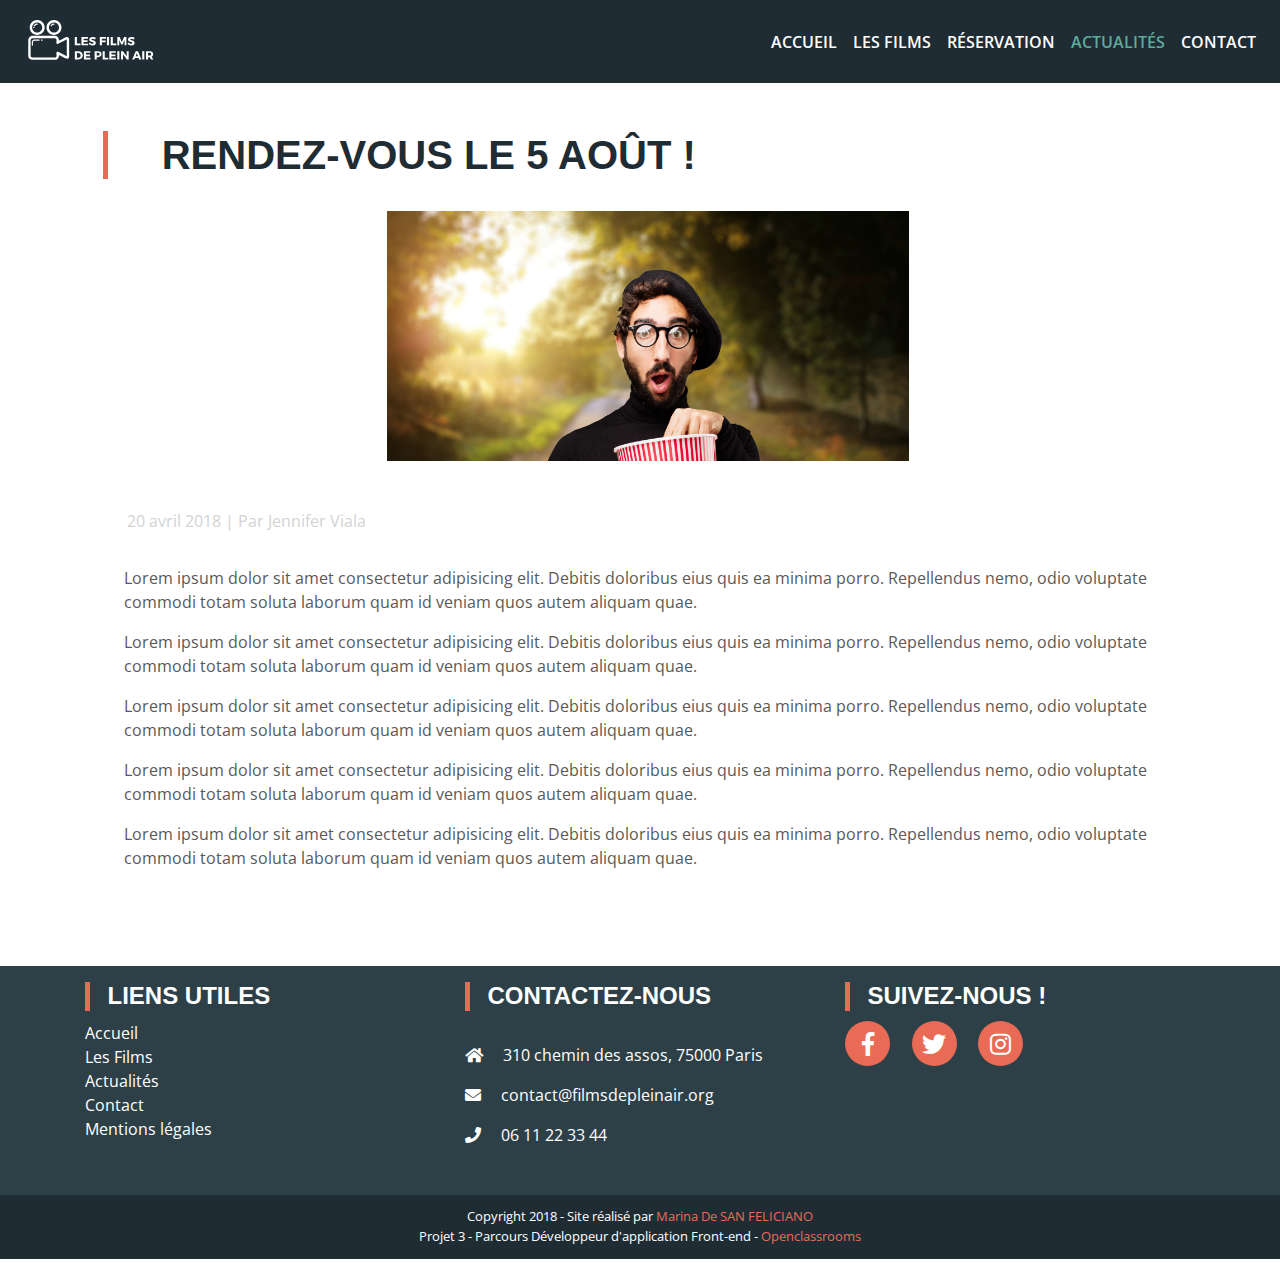
<file: rendez-vous-le-05-aout.html>
<!DOCTYPE html>
<html>
<head>
	<title>Les films de plein air - titreDeLarticle</title>
	<!--Metatags-->
	<meta charset="utf-8">
	<meta name="viewport" content="width=device-width, initial-scale=1, shrink-to-fit=no">
	<meta name="description" content="Festival Les Films de Plein Air, du 05 au 08 août, festival du film consacré au film d'auteurs, à Paris, au Parc Monceau">
	
	<!--Open graph data-->
	<meta property="og:title" content="Festival Les Films de Plein Air"/>
	<meta property="og:type" content="article"/>
	<meta property="og:url" content="http://lesfilmsdepleinair.exiscom.fr/rendez-vous-le-05-aout.html"/>
	<meta property="og:image" content="http://lesfilmsdepleinair.exiscom.fr/images/03-actuAside.jpg"/>
	<meta property="og:description" content="Festival Les Films de Plein Air, du 05 au 08 août, festival du film consacré au film d'auteurs, à Paris, au Parc Monceau"/>
	
	<!-- Twitter Card data -->
	<meta name="twitter:card" content="summary">
	<meta name="twitter:site" content="@Marina_Exiscom">
	<meta name="twitter:title" content="Festival Les Films de Plein Air">
	<meta name="twitter:description" content="Festival Les Films de Plein Air, du 05 au 08 août, festival du film consacré au film d'auteurs, à Paris, au Parc Monceau">
	<meta name="twitter:creator" content="@Marina_Exiscom">
	<!-- Twitter Summary card images must be at least 200x200px -->
	<meta name="twitter:image" content="http://lesfilmsdepleinair.exiscom.fr/images/twitterSummarycard-festivalFilm.jpg">
	<!--fonts-->
	<link href="https://fonts.googleapis.com/css?family=Montserrat:400,700|Open+Sans:400,600,700" rel="stylesheet">
	<!--CSS-->
	<link rel="stylesheet" href="css/bootstrap.css">
	<!--<link rel="stylesheet" href="css/style.css">-->
	<link rel="stylesheet" href="css/stylescss.css">
	<link rel="stylesheet"  href="webfonts/fontawesome-all.css">
	


</head>
<body>

	<!--00.header-->
	<nav class="navbar sticky-top navbar-expand-lg navbar-dark maNav">
		<a class="navbar-brand" href="index.html">
			<img src="images/LogoLightFestivalFilmPleinAir.svg" width="150"/>
		</a>
		<button class="navbar-toggler" type="button" data-toggle="collapse" data-target="#navbarNavAltMarkup" aria-controls="navbarNavAltMarkup" aria-expanded="false" aria-label="Toggle navigation">
			<span class="navbar-toggler-icon"></span>
		</button>
		<div class="collapse navbar-collapse" id="navbarNavAltMarkup">
			<div class="navbar-nav ml-auto">
			<a class="nav-item nav-link " href="index.html">accueil <span class="sr-only">(current)</span></a>
			<a class="nav-item nav-link" href="films.html">Les Films</a>
			<a class="nav-item nav-link" href="index.html#booking">Réservation</a>
			<a href="blog.html" class="active nav-item nav-link navLink">Actualités</a>
			<a class="nav-item nav-link" href="contact.html">Contact</a>
			</div>
		</div>
	</nav>
	<!--end header-->
    
    <!--Article-->
    <div class="container-fluid">
        <div class="container article p-5">
			<div class="row">
					<h1>Rendez-vous le 5 août !</h1>
			</div>
			<div class="row justify-content-center">
				<div class="firstImg col-md-6 "><img src="images/03-actuAside.jpg" class="img-fluid" alt="festival film plein air"></div>
			</div>
			<div class="row">
				<div class="infoBlog pl-4 pt-5 ">20 avril 2018 | Par Jennifer Viala</div>
			</div>
			<div class="row">
				<article>
					<p>Lorem ipsum dolor sit amet consectetur adipisicing elit. Debitis doloribus eius quis ea minima porro. Repellendus nemo, odio voluptate commodi totam soluta laborum quam id veniam quos autem aliquam quae.</p>
					<p>Lorem ipsum dolor sit amet consectetur adipisicing elit. Debitis doloribus eius quis ea minima porro. Repellendus nemo, odio voluptate commodi totam soluta laborum quam id veniam quos autem aliquam quae.</p>
					<p>Lorem ipsum dolor sit amet consectetur adipisicing elit. Debitis doloribus eius quis ea minima porro. Repellendus nemo, odio voluptate commodi totam soluta laborum quam id veniam quos autem aliquam quae.</p>
					<p>Lorem ipsum dolor sit amet consectetur adipisicing elit. Debitis doloribus eius quis ea minima porro. Repellendus nemo, odio voluptate commodi totam soluta laborum quam id veniam quos autem aliquam quae.</p>
					<p>Lorem ipsum dolor sit amet consectetur adipisicing elit. Debitis doloribus eius quis ea minima porro. Repellendus nemo, odio voluptate commodi totam soluta laborum quam id veniam quos autem aliquam quae.</p>
				</article>
			</div> 
        </div>
    </div>
    <!--end Article-->

	<!--07.footer-->
	<footer class="container-fluid footer">
		<div class="container py-3">
			<div class="row">
				<div class="col-12 col-md-4">
					<h2>Liens utiles</h2>
					<div class="footerLinks">
						<a href="index.html">Accueil</a>
						<a href="films.html">Les Films</a>
						<a href="blog.html">Actualités</a>
						<a href="contact.html">Contact</a>
						<a href="mentions-legales.html">Mentions légales</a>
					</div>
				</div>
				<div class="col-12 col-md-4 address">
					<h2>Contactez-nous</h2>
					<div class="contactIcons mb-3">
						<p><span class="pr-3"><i class="fas fa-home"></i></span> 310 chemin des assos, 75000 Paris</p>
						<p><span class="pr-3"><i class="fas fa-envelope"></i></span> contact@filmsdepleinair.org</p>
						<p><span class="pr-3"><i class="fas fa-phone"></i></span> 06 11 22 33 44</p>
					</div>
				</div>
				<div class="col-12 col-md-4 social">
					<h2>Suivez-nous !</h2>
					<div class="socialicons">
						<a href="#"><i class="fab fa-facebook-f"></i></a>
						<a href="#"><i class="fab fa-twitter"></i></a>
						<a href="#"><i class="fab fa-instagram"></i></a>
					</div>
				</div>
			</div>	
		</div>
		<div class="socketBkg ">
			<div class="socket text-center">
				<p>Copyright 2018 - Site réalisé par <a href="https://www.exiscom.fr/"target="_blank">Marina De SAN FELICIANO</a><br>
					Projet 3 - Parcours Développeur d'application Front-end - <a href="https://openclassrooms.com/paths/developpeur-se-d-application-frontend" target="_blank">Openclassrooms</a></p>
			</div>
		</div>
	</footer>
	<!--end footer-->

	<!--Scroll to top button-->
	<button onclick="topFunction()" id="myBtn" title="Go to top"><i class="fas fa-chevron-up"></i></button>
	<!--End Scroll to top button-->

    <!-- Optional JavaScript -->
	<!-- jQuery first, then Popper.js, then Bootstrap JS -->
	<script src="https://code.jquery.com/jquery-3.2.1.slim.min.js" integrity="sha384-KJ3o2DKtIkvYIK3UENzmM7KCkRr/rE9/Qpg6aAZGJwFDMVNA/GpGFF93hXpG5KkN" crossorigin="anonymous"></script>
	<script src="https://cdnjs.cloudflare.com/ajax/libs/popper.js/1.12.9/umd/popper.min.js" integrity="sha384-ApNbgh9B+Y1QKtv3Rn7W3mgPxhU9K/ScQsAP7hUibX39j7fakFPskvXusvfa0b4Q" crossorigin="anonymous"></script>
	<script src="https://maxcdn.bootstrapcdn.com/bootstrap/4.0.0/js/bootstrap.min.js" integrity="sha384-JZR6Spejh4U02d8jOt6vLEHfe/JQGiRRSQQxSfFWpi1MquVdAyjUar5+76PVCmYl" crossorigin="anonymous"></script>
	<script src="js/main.js"></script>	
</body>
</html>
</file>
<file: css/style.css>
/*00.Header*/
/*01.Accueil*/
/*02.A propos*/
/*03.Actualité*/
/*04.Films*/
/*05.Réservation*/
/*06.Contact*/
/*07.Footer*/

/* FONT */
/* 	Montserrat:400,700|Open+Sans:400,600,700
font-family: 'Montserrat', sans-serif;
font-family: 'Open Sans', sans-serif;
*/

/*COLORS*/

	/*black :#1f2c34;
	red : #e96b55;
	green :#5eab99;
	yellow:#f0f193;
	brown:#cac1bd;*/

@import "variables";

/*Paramètre généraux*/
body, html{
	padding: 0;
	margin: 0;
}

body{
	background-color: $green;
	font-family: 'Open Sans', sans-serif;
}

.container-fluid{
	padding: 0;
}

.container{
	background-color: lightblue;
	padding: 0;
}

.row{
	margin: 0;
}

[class*="col"] {
	padding: 0;
}

aside{
	background-color: grey;
	padding: 0;
}

a, a:hover{
	text-decoration: none;
}

h2{
	font-family: 'Montserrat', 'sans-serif';
	font-weight: bold;
	text-transform: uppercase;
	border-left:5px solid #e96b55;
	line-height: 1.3;
	padding-left: 15px;
	margin-top: 20%;
}

/*00.Header*/
.header{
	background-color: #1f2c34;
	height:80px;
	line-height: 80px;
}

.logo{
	display: inline-block;
	float: left;
}

.menu{
	display: inline-block;
	float: right;
}

nav a{
	color: white;
	padding-right: 15px;
	text-transform: uppercase;
	font-weight: 600;
	font-size: 0.8rem;
}

.active{
	color: #5eab99;
}

nav a:hover{
	color: #5eab99;
}

.header a img 
{
	height: 60px;
}

/*01.Accueil*/
.welcome{
	/*Sans padding on pert le comportement container-fluid, donc :*/
	padding-top: 1px;
	background-color: #1f2c34;
}
.welcome aside {
	margin: 0;
	padding: 0;
	background: url("../images/festivalFilmsPleinAir.png") no-repeat bottom ;
	background-size: 100% auto;
	height: auto;
}
.welcome article{
	padding: 30px 15px;
	background-color: #e96b55;
	color: white;
	text-transform: uppercase;
	text-align: center;
}

.date{
	padding: 30px 0px 45px;
}

article span {
	display: block;
	font-family: 'Montserrat','sans-serif';
	font-weight: 700;

}

.textshadow{
	font-size: 4rem;
	text-shadow: 5px 0px 0px rgba(94, 171, 153, 1)
}

.welcome .btn-custom{
	text-transform: uppercase;
	font-weight: 600;
	color: #f0f193;
	border: 2px solid #f0f193;
	border-radius: 25px;
	background-color: transparent;
	margin-top: 30px;
}

/*02.A propos*/

/*03.Actualité*/

/*04.Films*/

/*05.Réservation*/

/*06.Contact*/

/*07.Footer*/
</file>
<file: css/stylescss.css>
body, html {
  padding: 0;
  margin: 0; }

body {
  font-family: "Open Sans", sans-serif;
  color: #595959;
  position: relative; }
  body h1, body h2 {
    text-transform: uppercase;
    color: #1f2c34;
    font-family: "Monserrat", sans-serif;
    font-weight: 700;
    border-left: 5px solid #e96b55;
    padding-left: 5%;
    margin-bottom: 3%; }
  body a {
    color: #e96b55; }
    body a:hover {
      color: #5eab99;
      text-decoration: none; }
  body .btn-custom {
    background: transparent;
    border: 2px solid #e96b55;
    border-radius: 25px;
    color: #e96b55;
    font-weight: 600;
    text-transform: uppercase; }
    body .btn-custom:hover {
      border-color: #5eab99;
      color: #5eab99; }
  body .container-fluid {
    padding: 0; }
    body .container-fluid aside {
      padding: 0; }
    body .container-fluid article {
      padding: 3% 2%; }
  body #myBtn {
    display: none;
    /* Hidden by default */
    position: fixed;
    /* Fixed/sticky position */
    bottom: 20px;
    /* Place the button at the bottom of the page */
    right: 30px;
    /* Place the button 30px from the right */
    z-index: 99;
    /* Make sure it does not overlap */
    border: 2px solid #e96b55;
    /* Remove borders */
    outline: none;
    /* Remove outline */
    background-color: transparent;
    /* Set a background color */
    color: #e96b55;
    /* Text color */
    cursor: pointer;
    /* Add a mouse pointer on hover */
    padding: 15px;
    /* Some padding */
    border-radius: 10px;
    /* Rounded corners */
    font-size: 18px;
    /* Increase font size */ }
  body #myBtn:hover {
    background-color: #f0f193;
    /* Add a dark-grey background on hover */ }

.maNav {
  background: #1f2c34; }
  .maNav .navbar-nav a.nav-link {
    text-transform: uppercase;
    color: #fff;
    font-weight: 600; }
    .maNav .navbar-nav a.nav-link:hover {
      color: #5eab99; }
  .maNav .navbar-nav a.nav-link.active {
    color: #5eab99; }

.welcome aside {
  background: url("../images/01-welcomeAside.jpg") no-repeat bottom;
  background-size: 100% auto;
  height: auto;
  min-height: 200px; }
.welcome article {
  background: #e96b55;
  color: white;
  text-align: center;
  text-transform: uppercase; }
  .welcome article .date {
    padding: 5% 0 7%; }
    .welcome article .date span {
      display: block;
      font-family: 'Montserrat', sans-serif;
      font-weight: 700; }
  .welcome article .textshadow {
    font-size: 4rem;
    text-shadow: 5px 0px 0px #5eab99; }
  .welcome article .btn-custom {
    color: #f0f193;
    border-color: #f0f193;
    margin-top: 5%; }
    .welcome article .btn-custom:hover {
      color: white;
      border-color: white; }

.about aside {
  background: url("../images/02-parcMonceauAside.jpg") no-repeat center;
  background-size: 100% auto;
  height: auto;
  min-height: 200px; }

.news aside {
  background: url("../images/03-actuAside.jpg") no-repeat center;
  background-size: 100% auto;
  height: auto;
  min-height: 200px; }

.movie {
  background: #f8d480 url("../images/04-filmsBkg.jpg") no-repeat bottom;
  background-size: 100% auto;
  height: auto;
  min-height: 200px; }
  .movie .row {
    padding: 3% 2%; }

.booking aside {
  background: url("../images/festivalFilmDePleinAirBKGResa.png") no-repeat center;
  background-size: 100% auto;
  height: auto;
  min-height: 200px; }

.form-group {
  position: relative; }

.contactPage .col-sm-12 .cardForm {
  margin-bottom: 3%; }

.address h2 {
  font-size: 1.5rem;
  margin-bottom: 2rem; }
.address .contactIcons {
  display: inline-block; }
.address .banContact {
  width: 100%;
  height: 200px;
  position: relative;
  overflow: hidden; }
  .address .banContact img {
    width: 100%;
    position: absolute;
    top: -35%; }

footer {
  background: #2e4047;
  color: white; }
  footer h2 {
    font-size: 1.5rem; }
  footer .footerLinks a {
    display: block;
    color: white; }
    footer .footerLinks a:hover {
      color: #5eab99; }
  footer .social .socialicons a {
    color: white;
    font-size: 1.5rem;
    line-height: 45px;
    margin-right: 5%;
    text-align: center;
    display: inline-block;
    width: 45px;
    height: 45px;
    background-color: #e96b55;
    border-radius: 45px; }
    footer .social .socialicons a:hover {
      background-color: #5eab99; }
  footer .socketBkg {
    background: #1f2c34;
    width: 100%;
    font-size: 0.8rem; }
    footer .socketBkg p {
      padding: 1% 0%; }
  footer h2 {
    color: white; }

.jumbotron {
  background: #5eab99; }
  .jumbotron span {
    color: white;
    text-transform: uppercase;
    font-family: 'Montserrat', sans-serif;
    font-size: xx-large;
    font-weight: 700; }

.container-fluid.filmlist {
  padding-top: 3%; }
  .container-fluid.filmlist h3 {
    font-size: 1rem;
    font-family: 'Montserrat', sans-serif; }
  .container-fluid.filmlist .note {
    color: #e96b55;
    margin: 3% 0%; }
  .container-fluid.filmlist span {
    color: lightgrey;
    padding-right: 2%; }

.film01 aside {
  background: url("../images/01-films.jpg") no-repeat top;
  background-size: 100% auto;
  height: auto;
  min-height: 200px; }

.film02 aside {
  background: url("../images/02-films.jpg") no-repeat top;
  background-size: 100% auto;
  height: auto;
  min-height: 200px; }

.film03 aside {
  background: url("../images/03-films.jpg") no-repeat top;
  background-size: 100% auto;
  height: auto;
  min-height: 200px; }

.film04 aside {
  background: url("../images/04-films.jpg") no-repeat top;
  background-size: 100% auto;
  height: auto;
  min-height: 200px; }

.film05 aside {
  background: url("../images/05-films.jpg") no-repeat top;
  background-size: 100% auto;
  height: auto;
  min-height: 200px; }

.film06 aside {
  background: url("../images/06-films.jpg") no-repeat top;
  background-size: 100% auto;
  height: auto;
  min-height: 200px; }

.film07 aside {
  background: url("../images/07-films.jpg") no-repeat top;
  background-size: 100% auto;
  height: auto;
  min-height: 200px; }

.film08 aside {
  background: url("../images/08-films.jpg") no-repeat top;
  background-size: 100% auto;
  height: auto;
  min-height: 200px; }

.film09 aside {
  background: url("../images/09-films.jpg") no-repeat top;
  background-size: 100% auto;
  height: auto;
  min-height: 200px; }

.film10 aside {
  background: url("../images/10-films.jpg") no-repeat top;
  background-size: 100% auto;
  height: auto;
  min-height: 200px; }

.film11 aside {
  background: url("../images/11-films.jpg") no-repeat top;
  background-size: 100% auto;
  height: auto;
  min-height: 200px; }

.film12 aside {
  background: url("../images/12-films.jpg") no-repeat top;
  background-size: 100% auto;
  height: auto;
  min-height: 200px; }

.infoBlog {
  color: lightgrey;
  font-size: x-small; }

.card-title {
  font-family: 'Montserrat', sans-serif;
  font-weight: 600; }

.article .firstImg {
  position: relative;
  overflow: hidden;
  width: 100%;
  height: 250px; }
  .article .firstImg img {
    position: absolute; }
.article .infoBlog {
  font-size: 1rem; }

/*# sourceMappingURL=stylescss.css.map */
</file>
